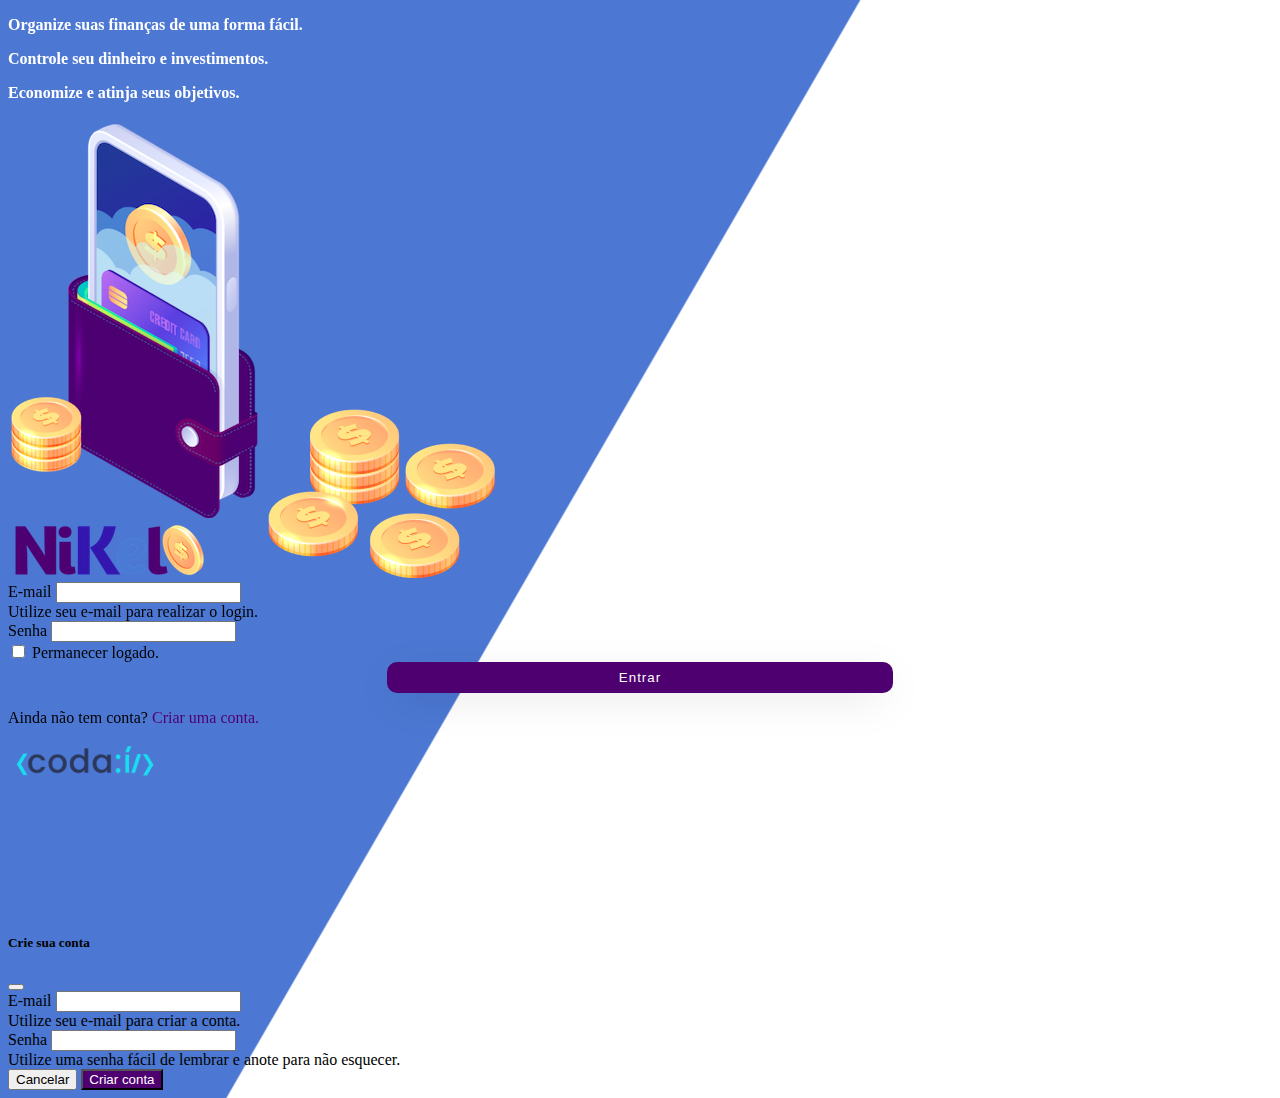
<file: public/index.html>
<!DOCTYPE html>
<html lang="pt-br">

<head>
    <meta charset="UTF-8">
    <meta http-equiv="X-UA-Compatible" content="IE=edge">
    <meta name="viewport" content="width=device-width, initial-scale=1.0">
    <title>Nikel</title>
    <link rel="icon" href="assets/images/icone.svg" type="image/x-icon">

    <!--========CSS imports===========-->
    <link href="https://cdn.jsdelivr.net/npm/bootstrap@5.1.3/dist/css/bootstrap.min.css" rel="stylesheet"
        integrity="sha384-1BmE4kWBq78iYhFldvKuhfTAU6auU8tT94WrHftjDbrCEXSU1oBoqyl2QvZ6jIW3" crossorigin="anonymous">
    <link rel="stylesheet" href="https://unpkg.com/aos@next/dist/aos.css" />
    <link rel="stylesheet" href="./css/index.css">

<body id="login">
    <main>
        <div class="container">
            <div class="row vh-100">
                <div class="col d-flex justify-content-center my-5 flex-column d-none d-md-block">
                    <div class="text-login text-login d-none d-md-block my-5">
                        <p data-aos="fade-down" data-aos-duration="1300">
                            Organize suas finanças de uma forma fácil.
                        </p>
                        <p data-aos="fade-down" data-aos-duration="1000">
                            Controle seu dinheiro e investimentos.
                        </p>
                        <p data-aos="fade-down" data-aos-duration="500">
                            Economize e atinja seus objetivos.
                        </p>
                    </div>
                    <div class="text-center wallet-and-coins d-none d-md-block">
                        <div data-aos="fade-right" data-aos-duration="600">
                            <img src=" ./assets/images/pocket.png" alt="image pocket" class="img-fluid">
                            <img src="./assets/images/coins.png" alt="image coins"
                                class="img-fluid d-none d-md-inline coins">
                        </div>
                    </div>
                </div>
                <div class="col d-flex justify-content-center my-5 flex-column">
                    <div class="container">
                        <div class="row">
                            <div class="col">
                                <div data-aos="fade-down" class="text-center mb-3">
                                    <img src="./assets/images/nikel-logo.png" alt="logo nikel" class="img-fluid"
                                        srcset="">
                                </div>
                            </div>
                        </div>
                        <div class="row">
                            <div class="col">
                                <form id="login-form">
                                    <div data-aos="fade-left" data-aos-duration="500" class="mb-3">
                                        <label for="email-input" class="form-label">E-mail</label>
                                        <input type="email" class="form-control" id="email-input"
                                            aria-describedby="emailHelp">
                                        <div id="emailHelp" class="form-text">Utilize seu e-mail para realizar o login.
                                        </div>
                                    </div>
                                    <div data-aos="fade-left" data-aos-duration="800" class="mb-3">
                                        <label for="password-input" class="form-label">Senha</label>
                                        <input type="password" class="form-control" id="password-input">
                                    </div>
                                    <div data-aos="fade-left" data-aos-duration="1000" class="mb-3 form-check">
                                        <input type="checkbox" class="form-check-input" id="session-check">
                                        <label class="form-check-label" for="session-check">Permanecer logado.</label>
                                    </div>
                                    <button type="submit" class="btn btn-login">Entrar</button>
                                </form>
                            </div>
                        </div>
                        <div class="row">
                            <div class="col">
                                <p data-aos="fade-up" class="text-center mt-2 form-text" data-bs-toggle="modal"
                                    data-bs-target="#register-modal">
                                    Ainda não tem conta? <span class="link-default">Criar uma conta.</span>
                                </p>
                            </div>
                        </div>
                        <div class="row">
                            <div class="col">
                                <div data-aos="fade-up" data-aos-duration="500" class="text-center mt-5">
                                    <img src="./assets/images/codai-logo.png" alt="" srcset="">
                                </div>
                            </div>
                        </div>
                        <div class="row">
                            <div class="col">
                                <div data-aos="fade-up" data-aos-duration="800" class="text-center">
                                    <img src="./assets/images/growdev-logo.png" alt="" srcset="">
                                </div>
                            </div>
                        </div>
                    </div>
                </div>
            </div>
        </div>
        <div class="modal fade" id="register-modal" tabindex="-1" aria-labelledby="exampleModalLabel"
            aria-hidden="true">
            <div class="modal-dialog">
                <div class="modal-content">
                    <div class="modal-header">
                        <h5 class="modal-title" id="exampleModalLabel">Crie sua conta</h5>
                        <button type="button" class="btn-close" data-bs-dismiss="modal" aria-label="Close"></button>
                    </div>
                    <form id="create-form">
                        <div class="modal-body">
                            <div class="mb-3">
                                <label for="email-create-input" class="form-label">E-mail</label>
                                <input type="email" class="form-control" id="email-create-input"
                                    aria-describedby="emailHelp" required>
                                <div id="emailHelp" class="form-text">Utilize seu e-mail para criar a conta.
                                </div>
                            </div>
                            <div class="mb-3">
                                <label for="password-create-input" class="form-label">Senha</label>
                                <input type="password" class="form-control" id="password-create-input" required>
                                <div id="emailHelp" class="form-text">Utilize uma senha fácil de lembrar e anote para
                                    não esquecer.
                                </div>
                            </div>
                        </div>
                        <div class="modal-footer">
                            <button type="button" class="btn btn-secondary button-cancel"
                                data-bs-dismiss="modal">Cancelar</button>
                            <button type="submit" class="btn btn-register">Criar conta</button>
                        </div>
                    </form>
                </div>
            </div>
        </div>
    </main>
    <script src="https://cdn.jsdelivr.net/npm/bootstrap@5.1.3/dist/js/bootstrap.bundle.min.js"
        integrity="sha384-ka7Sk0Gln4gmtz2MlQnikT1wXgYsOg+OMhuP+IlRH9sENBO0LRn5q+8nbTov4+1p"
        crossorigin="anonymous"></script>
    <script src="https://unpkg.com/aos@next/dist/aos.js"></script>
    <script>
        AOS.init();
    </script>
    <script src="./js/index.js"></script>
</body>

</html>
</file>
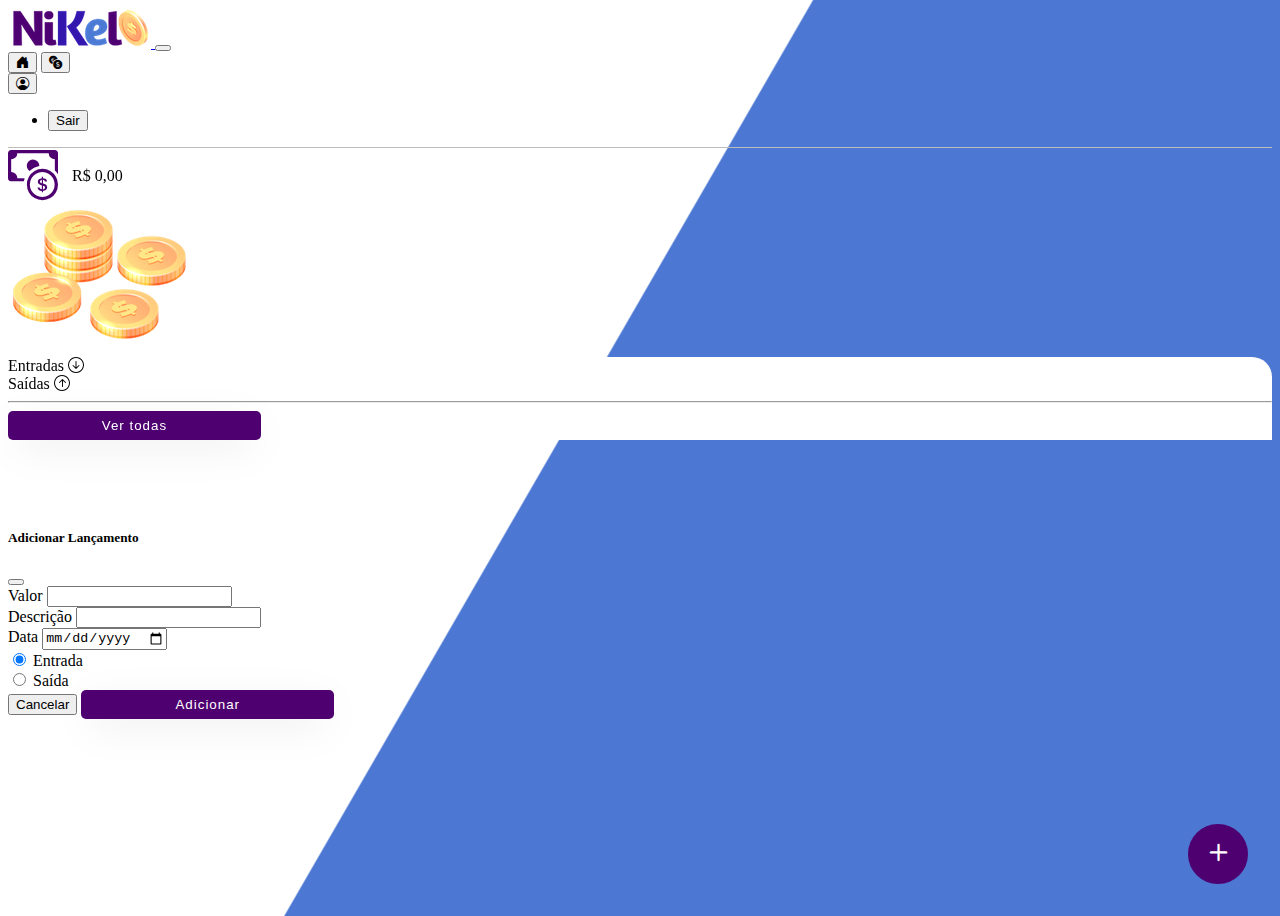
<file: public/home.html>
<!DOCTYPE html>
<html lang="pt-br">

<head>
    <meta charset="UTF-8">
    <meta http-equiv="X-UA-Compatible" content="IE=edge">
    <meta name="viewport" content="width=device-width, initial-scale=1.0">
    <title>Nikel - Home</title>

    <!--========CSS imports===========-->
    <link href="https://cdn.jsdelivr.net/npm/bootstrap@5.1.3/dist/css/bootstrap.min.css" rel="stylesheet"
        integrity="sha384-1BmE4kWBq78iYhFldvKuhfTAU6auU8tT94WrHftjDbrCEXSU1oBoqyl2QvZ6jIW3" crossorigin="anonymous">
    <link rel="stylesheet" href="https://cdn.jsdelivr.net/npm/bootstrap-icons@1.9.1/font/bootstrap-icons.css">
    <link rel="stylesheet" href="https://unpkg.com/aos@next/dist/aos.css" />
    <link rel="stylesheet" href="./css/index.css">
    <link rel="stylesheet" href="./css/home.css">

<body id="app">
    <header>
        <nav class="navbar navbar-expand navbar-light bg-white">
            <div class="container-fluid">
                <a class="navbar-brand" href="#">
                    <img src="./assets/images/nikel-small-logo.png" alt="logo nikel" class="img-fluid" srcset="">
                </a>
                <button class="navbar-toggler" type="button" data-bs-toggle="collapse"
                    data-bs-target="#navbarNavDropdown" aria-controls="navbarNavDropdown" aria-expanded="false"
                    aria-label="Toggle navigation">
                    <span class="navbar-toggler-icon"></span>
                </button>
                <div class="collapse navbar-collapse justify-content-end" id="navbarNavDropdown">
                    <div class="d-flex menu">
                        <a href="home.html"><button class="btn" type="button"><i
                                    class="bi bi-house-door-fill fs-4 color-secondary"></i></button></a>
                        <a href="transactions.html"><button class="btn" type="button"><i
                                    class="bi bi-currency-exchange fs-4"></i></button></a>

                        <div class="dropdown">
                            <button class="btn" type="button" id="dropdownMenuButton1" data-bs-toggle="dropdown"
                                aria-expanded="false">
                                <i class="bi bi-person-circle fs-4"></i>
                            </button>
                            <ul class="dropdown-menu logout" aria-labelledby="dropdownMenuButton1">
                                <li><button class="dropdown-item" id="button-logout">Sair</button></li>
                            </ul>
                        </div>
                    </div>
                </div>
            </div>
        </nav>
    </header>
    <main>
        <div class="container-lg transactions">
            <div data-aos="fade-down" data-aos-duration="600" class="row">
                <div class="col d-flex mt-4 justify-content-start align-items-center">
                    <i class="bi bi-cash-coin color-primary icon-detail cash-icon"></i>
                    <span class="fs-2" id="total">R$ 0,00</span>
                </div>
                <div class="col d-flex mt-4 justify-content-end">
                    <div class="text-center">
                        <img src=" ./assets/images/coins-small.png" class="d-none d-sm-block" alt="image coins">
                    </div>
                </div>
            </div>
            <div class=" row">
                <div data-aos="fade-left" data-aos-duration="600" class="col-12 info shadow-lg">
                    <div class="container">
                        <div class="row mt-4">
                            <div class="col-6">
                                <span class="fs-4">Entradas <i
                                        class="bi bi-arrow-down-circle fs-2 align-middle"></i></span>
                            </div>
                            <div class="col-6">
                                <span class="fs-4">Saídas <i class="bi bi-arrow-up-circle fs-2 align-middle"></i></span>
                            </div>
                            <div class="col-12 my-2">
                                <hr>
                            </div>
                        </div>
                        <div class="row">
                            <div class="col-6">
                                <div class="container p-0" id="cash-in-list">

                                </div>
                            </div>
                            <div class="col-6">
                                <div class="container p-0" id="cash-out-list">

                                </div>
                            </div>
                            <div class="col-12 mb-4">
                                <button type="button" class="btn btn-default" id="transactions-button">Ver
                                    todas</button>
                            </div>
                        </div>
                    </div>
                </div>
            </div>
            <button class="btn btn-float" data-bs-toggle="modal" data-bs-target="#transaction-modal">
                <i class="bi bi-plus"></i>
            </button>
        </div>
        <div class="modal fade" id="transaction-modal" tabindex="-1" aria-labelledby="exampleModalLabel"
            aria-hidden="true">
            <div class="modal-dialog">
                <div class="modal-content">
                    <div class="modal-header">
                        <h5 class="modal-title" id="exampleModalLabel">Adicionar Lançamento</h5>
                        <button type="button" class="btn-close" data-bs-dismiss="modal" aria-label="Close"></button>
                    </div>
                    <form id="transaction-form">
                        <div class="modal-body">
                            <div class="mb-3">
                                <label for="value-input" class="form-label">Valor</label>
                                <input type="number" step="any" class="form-control" id="value-input"
                                    aria-describedby="emailHelp" required>
                            </div>
                            <div class="mb-3">
                                <label for="description-input" class="form-label">Descrição</label>
                                <input type="text" class="form-control" id="description-input" required>
                            </div>
                            <div class="mb-3">
                                <label for="date-input" class="form-label">Data</label>
                                <input type="date" class="form-control" id="date-input" required>
                            </div>
                            <div class="mb-3">
                                <div class="form-check form-check-inline">
                                    <input class="form-check-input" type="radio" name="type-input" id="inlineRadio1"
                                        value="1" checked>
                                    <label class="form-check-label" for="inlineRadio1">Entrada</label>
                                </div>
                                <div class="form-check form-check-inline">
                                    <input class="form-check-input" type="radio" name="type-input" id="inlineRadio2"
                                        value="2">
                                    <label class="form-check-label" for="inlineRadio2">Saída</label>
                                </div>
                            </div>
                        </div>
                        <div class="modal-footer">
                            <button type="button" class="btn btn-secondary button-cancel"
                                data-bs-dismiss="modal">Cancelar</button>
                            <button type="submit" class="btn-default">Adicionar</button>
                        </div>
                    </form>
                </div>
            </div>
        </div>
    </main>
    <script src="https://cdn.jsdelivr.net/npm/bootstrap@5.1.3/dist/js/bootstrap.bundle.min.js"
        integrity="sha384-ka7Sk0Gln4gmtz2MlQnikT1wXgYsOg+OMhuP+IlRH9sENBO0LRn5q+8nbTov4+1p"
        crossorigin="anonymous"></script>
    <script src="https://unpkg.com/aos@next/dist/aos.js"></script>
    <script>
        AOS.init();
    </script>
    <script src="./js/home.js"></script>
</body>

</html>
</file>
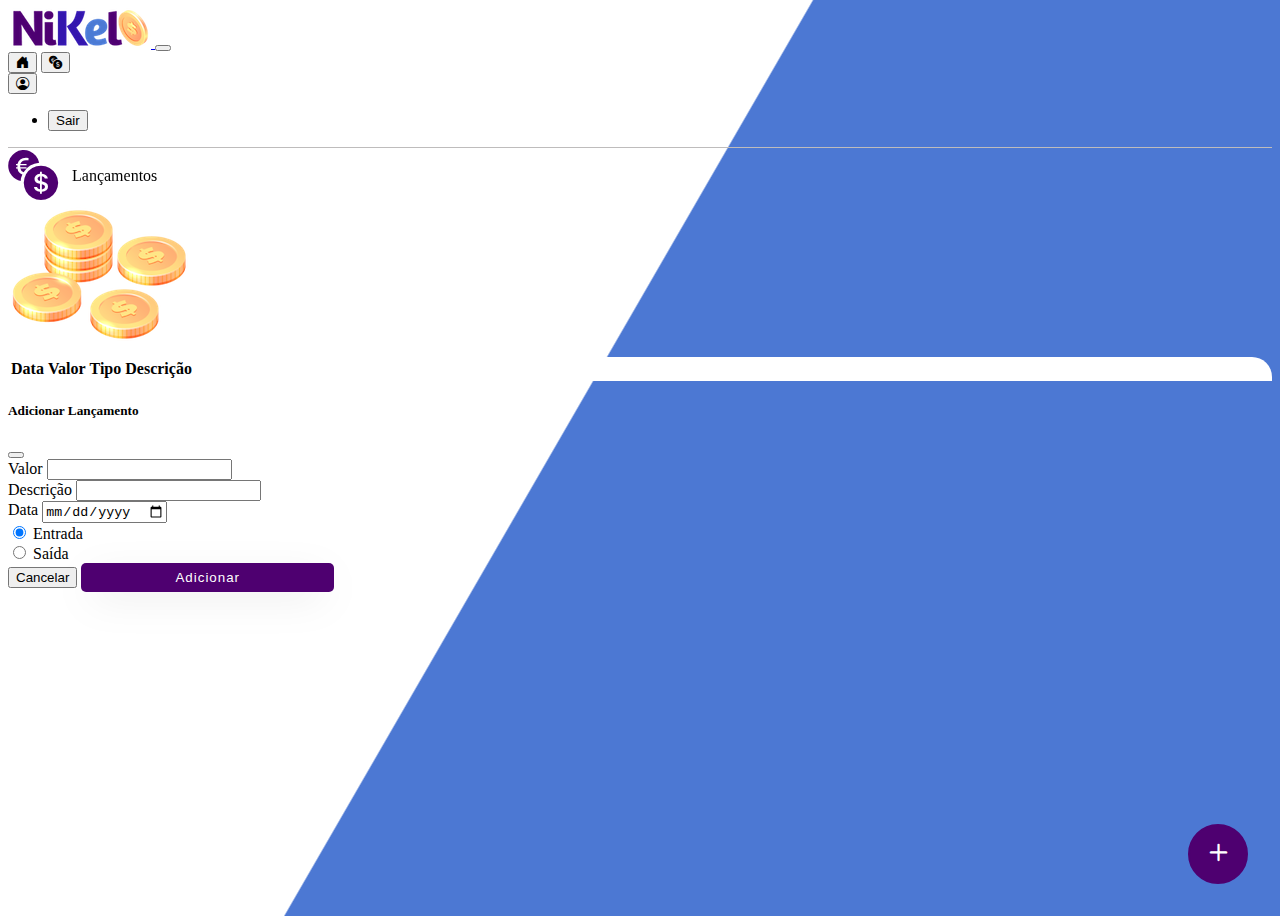
<file: public/transactions.html>
<!DOCTYPE html>
<html lang="pt-br">

<head>
    <meta charset="UTF-8">
    <meta http-equiv="X-UA-Compatible" content="IE=edge">
    <meta name="viewport" content="width=device-width, initial-scale=1.0">
    <title>Nikel - Lançamentos</title>

    <!--========CSS imports===========-->
    <link href="https://cdn.jsdelivr.net/npm/bootstrap@5.1.3/dist/css/bootstrap.min.css" rel="stylesheet"
        integrity="sha384-1BmE4kWBq78iYhFldvKuhfTAU6auU8tT94WrHftjDbrCEXSU1oBoqyl2QvZ6jIW3" crossorigin="anonymous">
    <link rel="stylesheet" href="https://cdn.jsdelivr.net/npm/bootstrap-icons@1.9.1/font/bootstrap-icons.css">
    <link rel="stylesheet" href="https://unpkg.com/aos@next/dist/aos.css" />
    <link rel="stylesheet" href="css\index.css">
    <link rel="stylesheet" href="css\home.css">

<body id="app">
    <header>
        <nav class="navbar navbar-expand navbar-light bg-white">
            <div class="container-fluid">
                <a class="navbar-brand" href="#">
                    <img src="./assets/images/nikel-small-logo.png" alt="logo nikel" class="img-fluid" srcset="">
                </a>
                <button class="navbar-toggler" type="button" data-bs-toggle="collapse"
                    data-bs-target="#navbarNavDropdown" aria-controls="navbarNavDropdown" aria-expanded="false"
                    aria-label="Toggle navigation">
                    <span class="navbar-toggler-icon"></span>
                </button>
                <div class="collapse navbar-collapse justify-content-end" id="navbarNavDropdown">
                    <div class="d-flex menu">
                        <a href="home.html"><button class="btn" type="button"><i
                                    class="bi bi-house-door-fill fs-4"></i></button></a>
                        <a href="transactions.html"><button class="btn" type="button"><i
                                    class="bi bi-currency-exchange fs-4 color-secondary"></i></button></a>

                        <div class="dropdown">
                            <button class="btn" type="button" id="dropdownMenuButton1" data-bs-toggle="dropdown"
                                aria-expanded="false">
                                <i class="bi bi-person-circle fs-4"></i>
                            </button>
                            <ul class="dropdown-menu logout" aria-labelledby="dropdownMenuButton1">
                                <li><button class="dropdown-item" id="button-logout">Sair</button></li>
                            </ul>
                        </div>
                    </div>
                </div>
            </div>
        </nav>
    </header>
    <main>
        <div class="container-lg">
            <div data-aos="fade-down" data-aos-duration="600" class="row">
                <div class="col d-flex mt-4 justify-content-start align-items-center">
                    <i class="bi bi-currency-exchange color-primary icon-detail cash-icon"></i>
                    <span class="fs-2">Lançamentos</span>
                </div>
                <div class="col d-flex mt-4 justify-content-end">
                    <div class="text-center">
                        <img src="./assets/images/coins-small.png" class="d-none d-sm-block" alt="image coins"
                            srcset="">
                    </div>
                </div>
            </div>
            <div class="row">
                <div class="col-12 info shadow-lg lancamentos">
                    <div class="container">
                        <div class="row">
                            <div class="col">
                                <table class="table">
                                    <thead>
                                        <tr>
                                            <th scope="col">Data</th>
                                            <th scope="col">Valor</th>
                                            <th scope="col">Tipo</th>
                                            <th scope="col">Descrição</th>
                                        </tr>
                                    </thead>
                                    <tbody id="transactions-list">

                                    </tbody>
                                </table>
                            </div>
                        </div>
                    </div>
                </div>
            </div>
            <button class="btn btn-float" data-bs-toggle="modal" data-bs-target="#transaction-modal">
                <i class="bi bi-plus"></i>
            </button>
        </div>
        <div class="modal fade" id="transaction-modal" tabindex="-1" aria-labelledby="exampleModalLabel"
            aria-hidden="true">
            <div class="modal-dialog">
                <div class="modal-content">
                    <div class="modal-header">
                        <h5 class="modal-title" id="exampleModalLabel">Adicionar Lançamento</h5>
                        <button type="button" class="btn-close" data-bs-dismiss="modal" aria-label="Close"></button>
                    </div>
                    <form id="transaction-form">
                        <div class="modal-body">
                            <div class="mb-3">
                                <label for="value-input" class="form-label">Valor</label>
                                <input type="number" step="any" class="form-control" id="value-input"
                                    aria-describedby="emailHelp" required>
                            </div>
                            <div class="mb-3">
                                <label for="description-input" class="form-label">Descrição</label>
                                <input type="text" class="form-control" id="description-input" required>
                            </div>
                            <div class="mb-3">
                                <label for="date-input" class="form-label">Data</label>
                                <input type="date" class="form-control" id="date-input" required>
                            </div>
                            <div class="mb-3">
                                <div class="form-check form-check-inline">
                                    <input class="form-check-input" type="radio" name="type-input" id="inlineRadio1"
                                        value="1" checked>
                                    <label class="form-check-label" for="inlineRadio1">Entrada</label>
                                </div>
                                <div class="form-check form-check-inline">
                                    <input class="form-check-input" type="radio" name="type-input" id="inlineRadio2"
                                        value="2">
                                    <label class="form-check-label" for="inlineRadio2">Saída</label>
                                </div>
                            </div>
                        </div>
                        <div class="modal-footer">
                            <button type="button" class="btn btn-secondary button-cancel"
                                data-bs-dismiss="modal">Cancelar</button>
                            <button type="submit" class="btn btn-default">Adicionar</button>
                        </div>
                    </form>
                </div>
            </div>
        </div>
    </main>

    <script src="https://cdn.jsdelivr.net/npm/bootstrap@5.1.3/dist/js/bootstrap.bundle.min.js"
        integrity="sha384-ka7Sk0Gln4gmtz2MlQnikT1wXgYsOg+OMhuP+IlRH9sENBO0LRn5q+8nbTov4+1p"
        crossorigin="anonymous"></script>
    <script src="https://unpkg.com/aos@next/dist/aos.js"></script>
    <script>
        AOS.init();
    </script>
    <script src="./js/transactions.js"></script>
</body>

</html>
</file>
<file: public/css/index.css>
:root {
    --color-primary: rgb(76, 120, 211);
    --color-secondary: rgb(255, 255, 255);
    --color-tertiary: rgb(78, 0, 112);
    --color-text: rgb(255, 255, 255);
}

#login {
    background: linear-gradient(120deg, #4c78d3 44.9%, #ffffff 45%) no-repeat, fixed;
}

.text-login {
    color: var(--color-text);
    font-size: 16px;
    font-weight: bold;
    justify-content: center;
}

.wallet-and-coins {
    width: 38%;
    transform: translateY(0px);
    animation: flutuar 3s ease-in-out infinite;
}

.coins {
    position: absolute;
    bottom: -75px;
}

.btn-login {
    width: 40%;
    padding: 8px 0px;
    align-items: center;
    margin: 0% 30%;
    border: none;
    border-radius: 10px;
    outline: none;
    letter-spacing: 1px;
    color: var(--color-text);
    background-color: var(--color-tertiary);
    cursor: pointer;
    box-shadow: 0px 10px 40px -12px #00000056;
    transition: 0.4s;
}

.btn-login:hover {
    background-color: var(--color-primary);
    color: var(--color-text);
    transition: 0.4s;
    border-radius: 50px 10px;
}

.btn-default {
    width: 20%;
    padding: 7px 0px;
    align-items: center;
    border: none;
    border-radius: 5px;
    outline: none;
    letter-spacing: 1px;
    color: var(--color-text);
    background-color: var(--color-tertiary);
    cursor: pointer;
    box-shadow: 0px 10px 40px -12px #00000056;
    transition: 0.4s;
}

.btn-default:hover {
    background-color: rgb(51, 0, 73);
    color: var(--color-text);
    transition: 0.4s;
}


.link-default {
    color: var(--color-tertiary);
    cursor: pointer;
}

.link-default:hover {
    color: var(--color-primary);
}

.btn-register {
    background-color: var(--color-tertiary);
    color: var(--color-text)
}

.btn-register:hover {
    background-color: var(--color-primary);
    color: var(--color-text);
    transition: 0.4s;
}

.blue {
    color: var(--color-primary);
}

/*Responsividade*/
@media only screen and (max-width: 600px) {
    #login {
        background: var(--color-secundary);
    }

    .login {
        justify-content: center;

    }

    .btn-default {
        width: 35%;
    }

    .lancamentos {
        font-size: 0.8em;
    }
}

/*Animações*/
@keyframes flutuar {
    0% {
        transform: translateY(0px);
    }

    50% {
        transform: translateY(-5px);
    }

    100% {
        transform: translateY(0px);
    }
}
</file>
<file: public/css/home.css>
#app {
  background: linear-gradient(120deg, #ffffff 44.9%, #4c78d3 45%) no-repeat, fixed;
  min-height: 100vh;
  height: auto;
}

header {
  border-bottom: 1px solid #bebcbc;
  background-color: var(--color-secundary);
}

.cash-icon {
  color: var(--color-tertiary);
  font-size: 50px;
  margin-right: 10px;
  vertical-align: middle;
}

.transactions {
  margin-bottom: 10vh;
}

.info {
  background-color: var(--color-secondary);
  border-radius: 20px 20px 0px 0px;
}

.btn-float {
  border-radius: 100%;
  width: 60px;
  height: 60px;
  position: fixed;
  padding: 0 !important;
  bottom: 1rem;
  right: 2rem;
  font-size: 35px;
  border: 2px solid var(--color-tertiary);
  background-color: var(--color-tertiary);
  color: var(--color-secondary);
}

.btn-float:hover {
  border: 2px solid var(--color-primary);
  background-color: var(--color-secondary);
  color: var(--color-tertiary);
  transition: 0.4s;
}

/*Responsividade*/
@media only screen and (max-width: 600px) {
  .info {
    width: 90vw;
    margin-left: 5vw;
  }

  .btn-default {
    width: 30%;
  }
}
</file>
